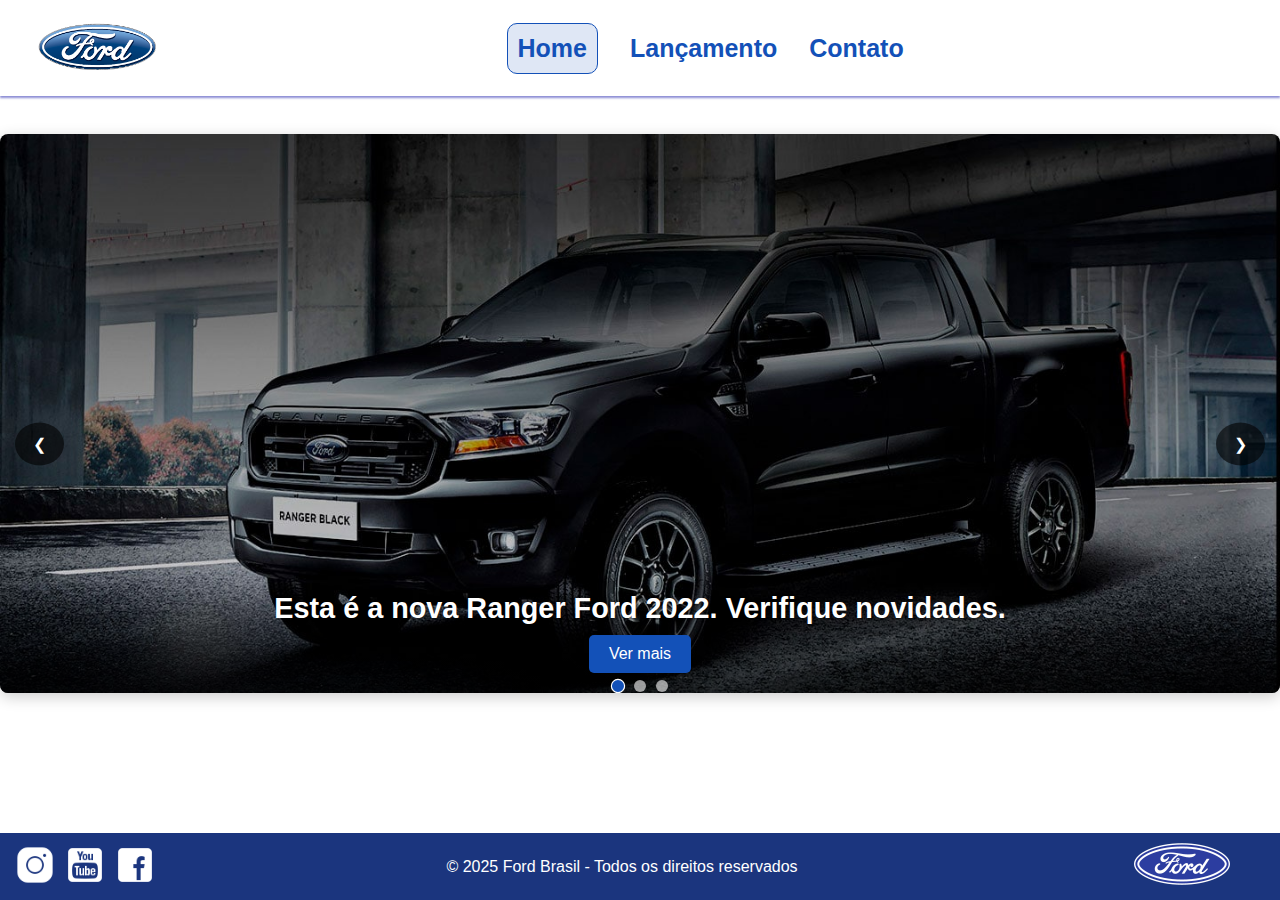
<file: index.html>
<!DOCTYPE html>
<html lang="pt-br">

<head>
  <meta charset="UTF-8" />
  <meta name="viewport" content="width=device-width, initial-scale=1.0" />
  <title>Home</title>
  <link rel="icon" href="./img/ford-96.png">
  <link rel="stylesheet" href="style.css" />
  <link rel="stylesheet" href="./css/carousel.css" />
</head>

<body>
  <header>
    <nav>
      <div class="logo">
        <a href="./index.html">
          <img src="./img/logo-ford-256.png" alt="Logo Ford" />
        </a>
      </div>
      <div class="links">
        <a class="destaque" href="index.html">Home</a>
        <a href="lancamento.html">Lançamento</a>
        <a href="contato.html">Contato</a>
      </div>
    </nav>
  </header>
  <main>
    <div class="carousel-container">
      <div class="carousel-slide">
      </div>

      <button class="carousel-button prev" onclick="CarouselManager.Previous()">&#10094;</button>
      <button class="carousel-button next" onclick="CarouselManager.Next()">&#10095;</button>

      <div class="carousel-dots">
      </div>
    </div>
  </main>
  <footer>
    <div class="redes">
      <a href="https://www.instagram.com/ford/" target="_blank"> <img src="./img/instagram-logo-50.png"
          alt="Instagram" /></a>
      <a href="https://www.youtube.com/ford" target="_blank"> <img src="./img/youtube-squared-50.png"
          alt="YouTube" /></a>
      <a href="https://web.facebook.com/ford" target="_blank"> <img src="./img/facebook-50.png" alt="Facebook" /></a>
    </div>
    <p>© 2025 Ford Brasil - Todos os direitos reservados</p>
    <div class="logofinal">
      <img src="./img/ford-96.png" alt="Logo Ford" />
    </div>
  </footer>

  <script src="./js/carousel.js"></script>
  <script>
    // Array de dados para o carrossel
    // Cada objeto representa um slide
    const carouselData = [
      {
        image: "./img/imagem_1.jpg",
        title: "Esta é a nova Ranger Ford 2022. Verifique novidades.",
        link: "lancamento.html"
      },
      {
        image: "./img/imagem_2.jpg",
        title: "Ford, a nossa história",
        link: "https://pt.wikipedia.org/wiki/Ford_Motor_Company"  // 
      },
      {
        image: "./img/imagem_3.jpg",
        title: "Nova Ford Bronco Sport 2022",
        link: "lancamento.html"
      }
    ];

    // Inicia o carrossel com os dados
    document.addEventListener('DOMContentLoaded', () => {
      CarouselManager.Start(carouselData);
    });
  </script>
</body>

</html>
</file>
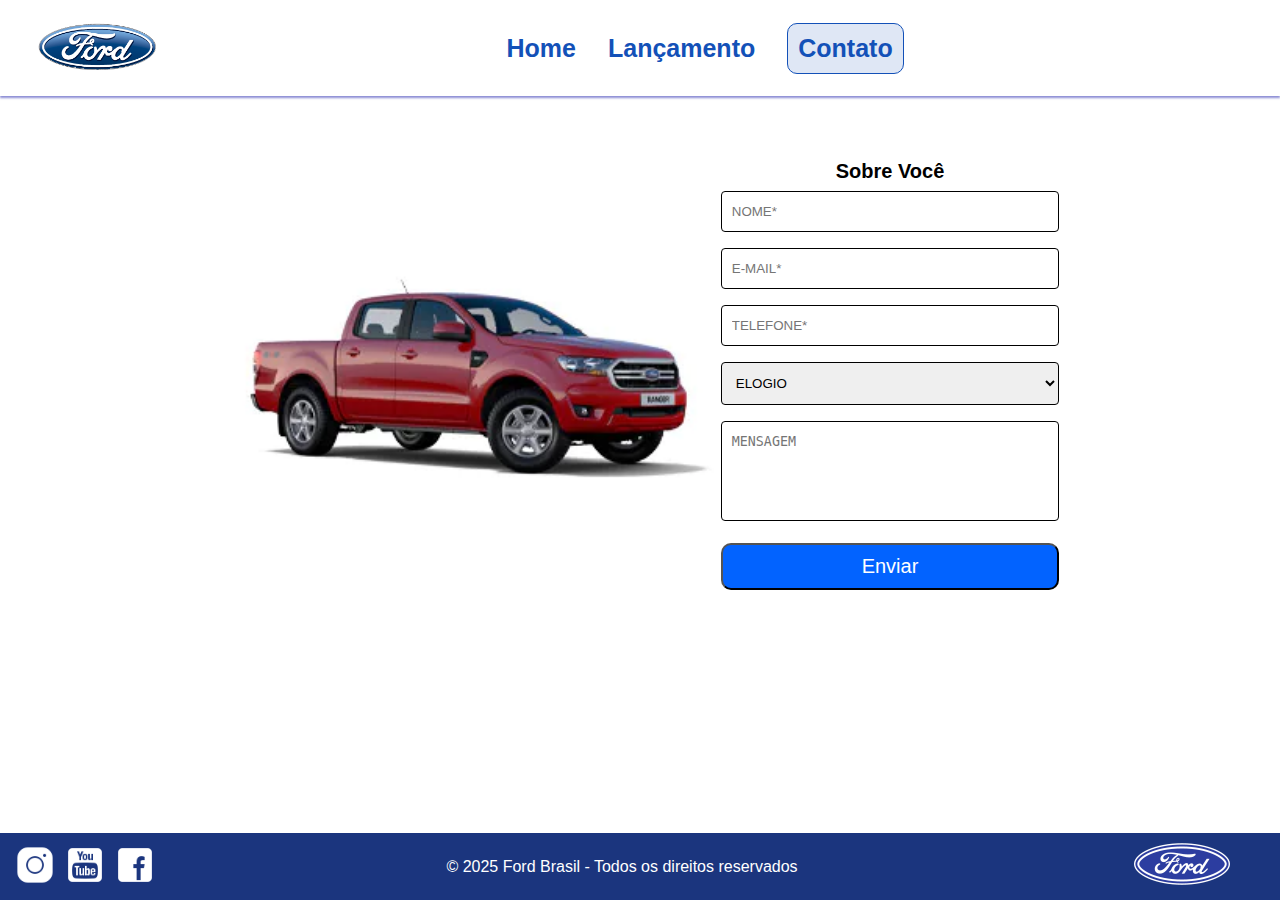
<file: contato.html>
<!DOCTYPE html>
<html lang="pt-br">

<head>
  <meta charset="UTF-8" />
  <meta name="viewport" content="width=device-width, initial-scale=1.0" />
  <title>Contato</title>
  <link rel="icon" href="./img/ford-96.png" />
  <link rel="stylesheet" href="style.css" />
</head>

<body>
  <header> <!-- MENU -->
    <nav>
      <div class="logo">
        <a href="./index.html">
          <img src="./img/logo-ford-256.png" alt="" /></a>
      </div>
      <div class="links">
        <a href="index.html">Home</a>
        <a href="lancamento.html">Lançamento</a>
        <a class="destaque" href="contato.html">Contato</a>
      </div>
    </nav>
  </header>
  <main> <!-- CONTEUDO PRINCIPAL -->
    <div class="contato">
      <div class="imagetabela">
        <img src="./img/xls 2.2 diesel.jpg" alt="">
      </div>
      <form class="forms" action="/action_page.php">
        <label for="Sobrevoce">Sobre Você</label> <br>
        <input type="text" id="fname" name="fname" placeholder="NOME*"><br>
        <input type="text" id="lname" name="lname" placeholder="E-MAIL*"><br>
        <input type="text" id="fname" name="fname" placeholder="TELEFONE*"><br>
        <select name="" id="">
          <option value="">ELOGIO</option>
          <option value="">RECLAMAÇÃO</option>
          <option value="">SOLICITAÇÃO</option>
        </select>
        <textarea name="" id="fname" placeholder="MENSAGEM"></textarea>
        <br>
        <button class="buttoncontato">Enviar</button>
      </form>
    </div>
  </main>
  <footer> <!-- RODAPÉ-->
    <div class="redes">
      <!-- <h4>Redes Sociais</h4> -->
      <a href="https://www.instagram.com/ford/" target="_blank"><img src="./img/instagram-logo-50.png" alt="" /></a>
      <a href="https://www.youtube.com/@ford" target="_blank"><img src="./img/youtube-squared-50.png" alt="" /></a>
      <a href="https://web.facebook.com/ford" target="_blank"><img src="./img/facebook-50.png" alt="" /></a>
    </div>
    <p>&copy; 2025 Ford Brasil - Todos os direitos reservados</p>
    <div class="logorodape">
      <img src="./img/ford-96.png" alt="" />
    </div>
  </footer>
</body>

</html>
</file>
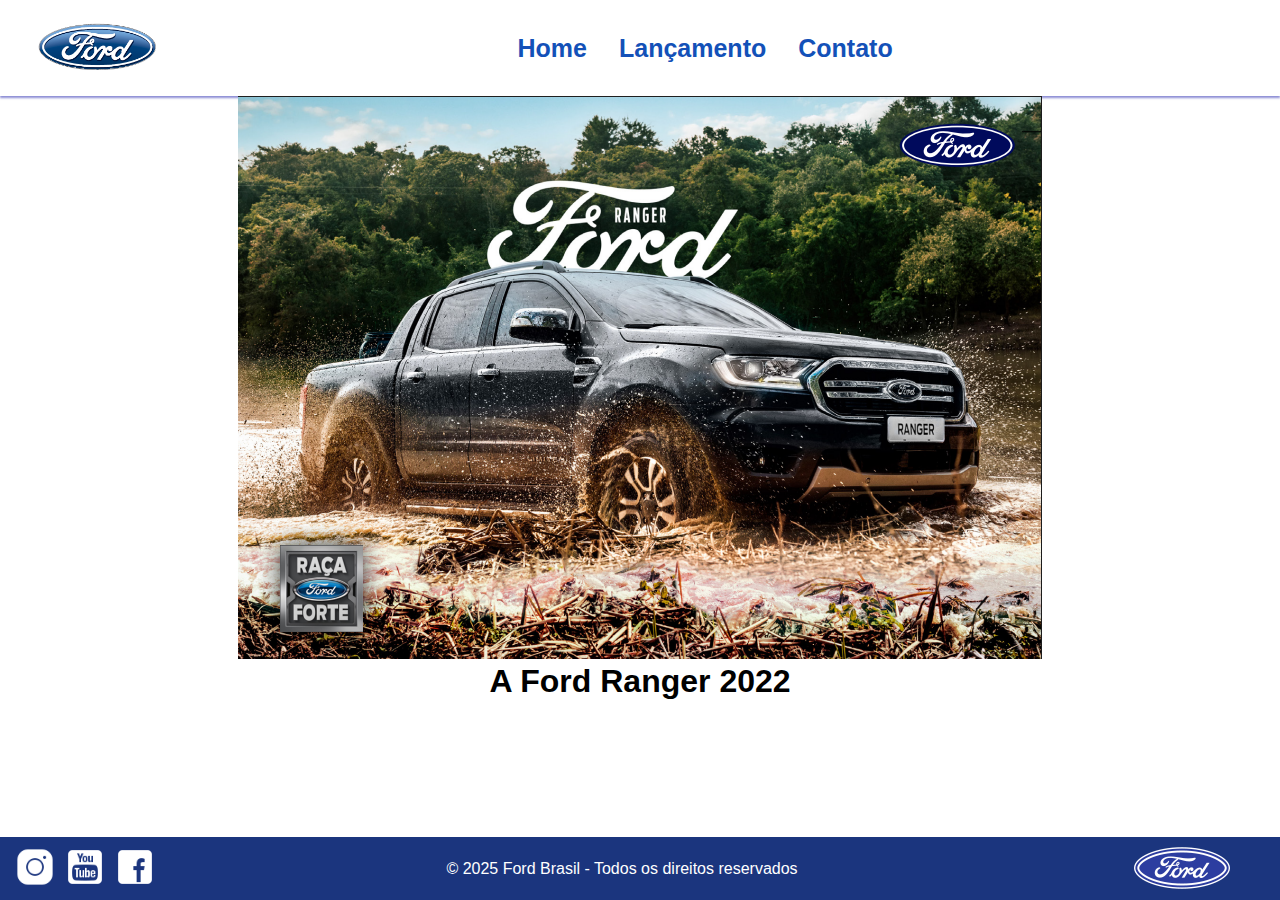
<file: detalhes.html>
<!DOCTYPE html>
<html lang="en">

<head>
  <meta charset="UTF-8">
  <meta name="viewport" content="width=device-width, initial-scale=1.0">
  <title>Detalhes</title>
  <link rel="icon" href="./img/ford-96.png">
  <link rel="stylesheet" href="style.css">
</head>

<body>
  <header> <!-- MENU -->
    <nav>
      <div class="logo">
        <img src="./img/logo-ford-256.png" alt="" />
      </div>
      <div class="links">
        <a href="index.html">Home</a>
        <a href="lancamento.htm">Lançamento</a>
        <a href="contato.html">Contato</a>
      </div>
    </nav>
  </header>
  <main> <!-- CONTEUDO PRINCIPAL -->
    <div class="imageCarDetalhes">
      <a href="lancamento.htm"><img src="./img/detalhes.png" alt="" /></a>
  </div>
  <h1>A Ford Ranger 2022</h1>
 
  
  </main>
  <footer> <!-- RODAPÉ-->
    <div class="redes">
      <a href="https://www.instagram.com/ford/" target="_blank"> <img src="./img/instagram-logo-50.png" alt="" /></a>
      <a href="https://www.youtube.com/@ford" target="_blank"> <img src="./img/youtube-squared-50.png" alt="" /></a>
      <a href="https://web.facebook.com/ford" target="_blank"> <img src="./img/facebook-50.png" alt="" /></a>
    </div>
    <p>&copy; 2025 Ford Brasil - Todos os direitos reservados</p>
    <img src="./img/ford-96.png" alt="" />
  </footer>

</body>

</html>
</file>
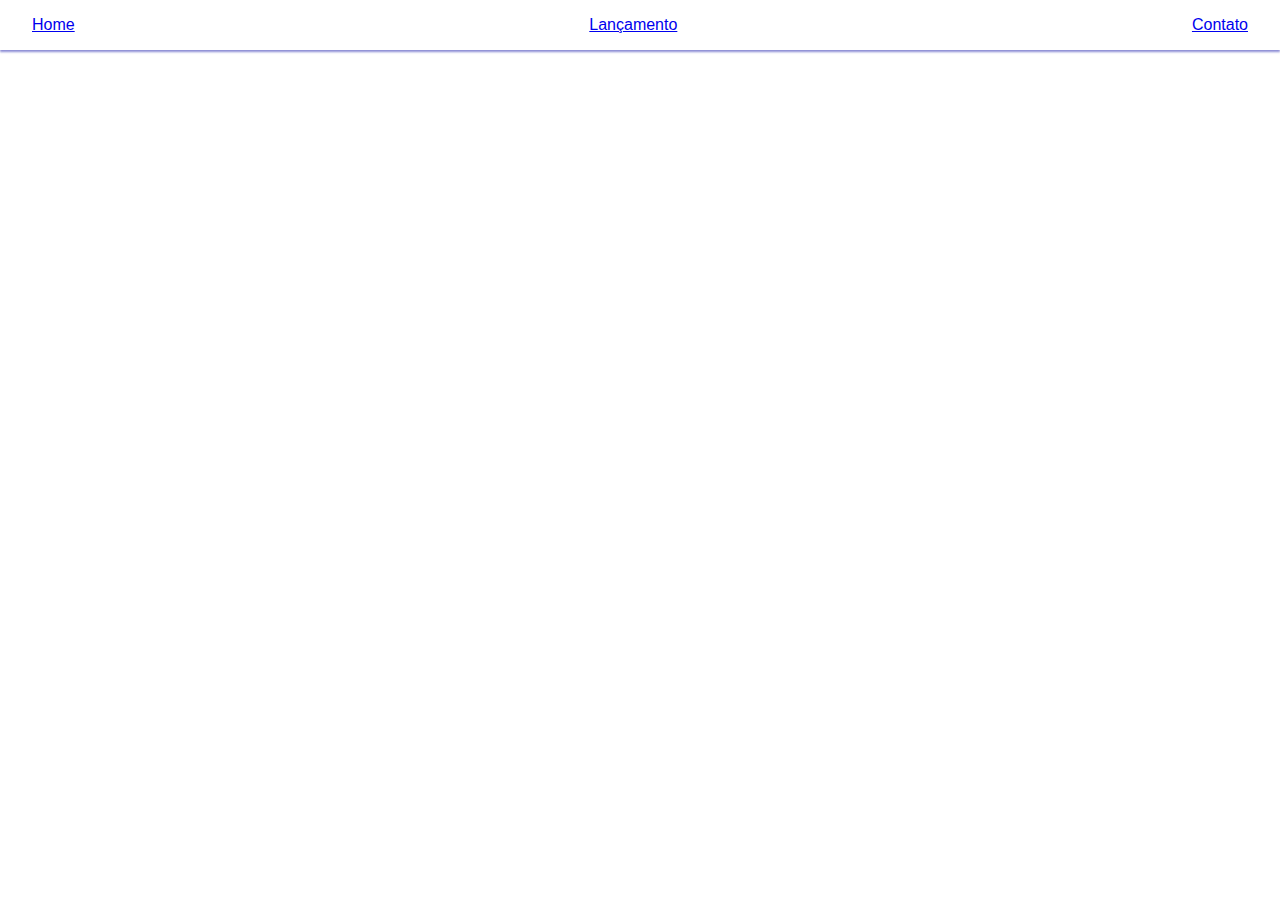
<file: home.html>
<!DOCTYPE html>
<html lang="en">

<head>
    <meta charset="UTF-8">
    <meta name="viewport" content="width=device-width, initial-scale=1.0">
    <title>Lançamento</title>
    <link rel="stylesheet" href="style.css">
</head>

<body>
    <header>
        <nav>
            <a href="home.html">Home</a>
            <a href="lancamento.htm">Lançamento</a>
            <a href="contato.html">Contato</a>
        </nav>
    </header>
    <main></main>
    <footer></footer>

</body>

</html>
</file>
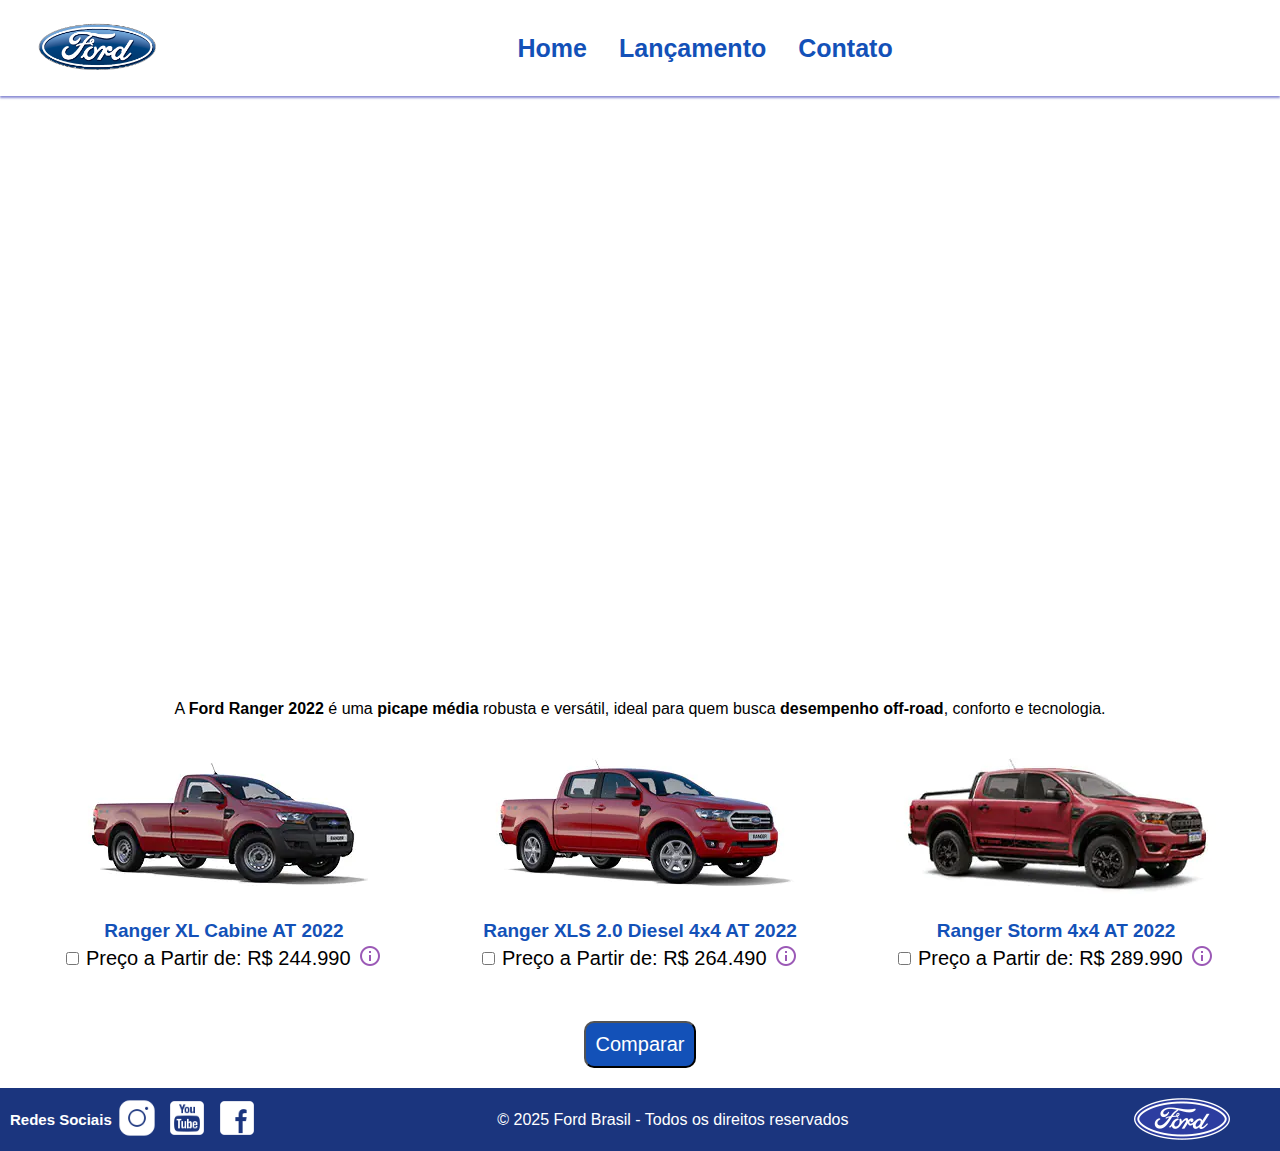
<file: lancamento.htm>
<!DOCTYPE html>
<html lang="en">

<head>
  <meta charset="UTF-8" />
  <meta name="viewport" content="width=device-width, initial-scale=1.0" />
  <title>Lançamento</title>
  <link rel="icon" href="./img/ford-96.png" />
  <link rel="stylesheet" href="style.css" />
</head>

<body>
  <header>
    <nav>
      <div class="logo">
        <a href="./index.html">
        <img src="./img/logo-ford-256.png" alt="" /></a>
      </div>
      <div class="links">
        <a href="index.html">Home</a>
        <a href="lancamento.htm">Lançamento</a>
        <a href="contato.html">Contato</a>
      </div>
    </nav>
  </header>
  <main>
    <iframe src="https://www.youtube.com/embed/vQsryuNmsL0?autoplay=1&mute=1" frameborder="0"></iframe>
    <p>A <strong>Ford Ranger 2022</strong> é uma <strong>picape média</strong> robusta e versátil, ideal para quem busca <strong>desempenho off-road</strong>, conforto e tecnologia.</p>
    <div class="tabela">
      <div class="imagensCars1">
        <img src="./img/XL Cabine.jpg" alt="" />
        <table class="tabla">
          <tr>
            <th colspan="3">Ranger XL Cabine AT 2022</th>
          </tr>
          <td><input type="checkbox" id="scales" name="scales" /></td>
          <td>Preço a Partir de: R$ 244.990</td>
          <td><img src="./img/info.png" alt="" /></td>
        </table>
      </div>
      <div class="imagensCars2">
        <img src="./img/xls 2.2 diesel.jpg" alt="" />
        <table>
          <tr>
            <th colspan="3">Ranger XLS 2.0 Diesel 4x4 AT 2022</th>
          </tr>
          <td>
            <input class="checkin" type="checkbox" id="scales" name="scales" />
          </td>
          <td>Preço a Partir de: R$ 264.490</td>
          <td><img src="./img/info.png" alt="" /></td>
        </table>
      </div>
      <div class="imagensCars3">
        <img src="./img/storm.jpg" alt="" />
        <table>
          <tr>
            <th colspan="3">Ranger Storm 4x4 AT 2022</th>
          </tr>
          <td>
            <input class="checkin" type="checkbox" id="scales" name="scales" />
          </td>
          <td>Preço a Partir de: R$ 289.990</td>
          <td><img src="./img/info.png" alt="" /></td>
        </table>
      </div>
    </div>
    <div class="button">
      <button class="button">Comparar</button>
    </div>
  </main>
  <footer>
    <div class="redes">
      <h4>Redes Sociais</h4>
      <a href="https://www.instagram.com/ford/" target="_blank">
        <img src="./img/instagram-logo-50.png" alt="" /></a>
      <a href="https://www.youtube.com/@ford" target="_blank">
        <img src="./img/youtube-squared-50.png" alt="" /></a>
      <a href="https://web.facebook.com/ford" target="_blank">
        <img src="./img/facebook-50.png" alt="" /></a>
    </div>
    <p>&copy; 2025 Ford Brasil - Todos os direitos reservados</p>
    <img src="./img/ford-96.png" alt="" />
  </footer>
</body>

</html>
</file>
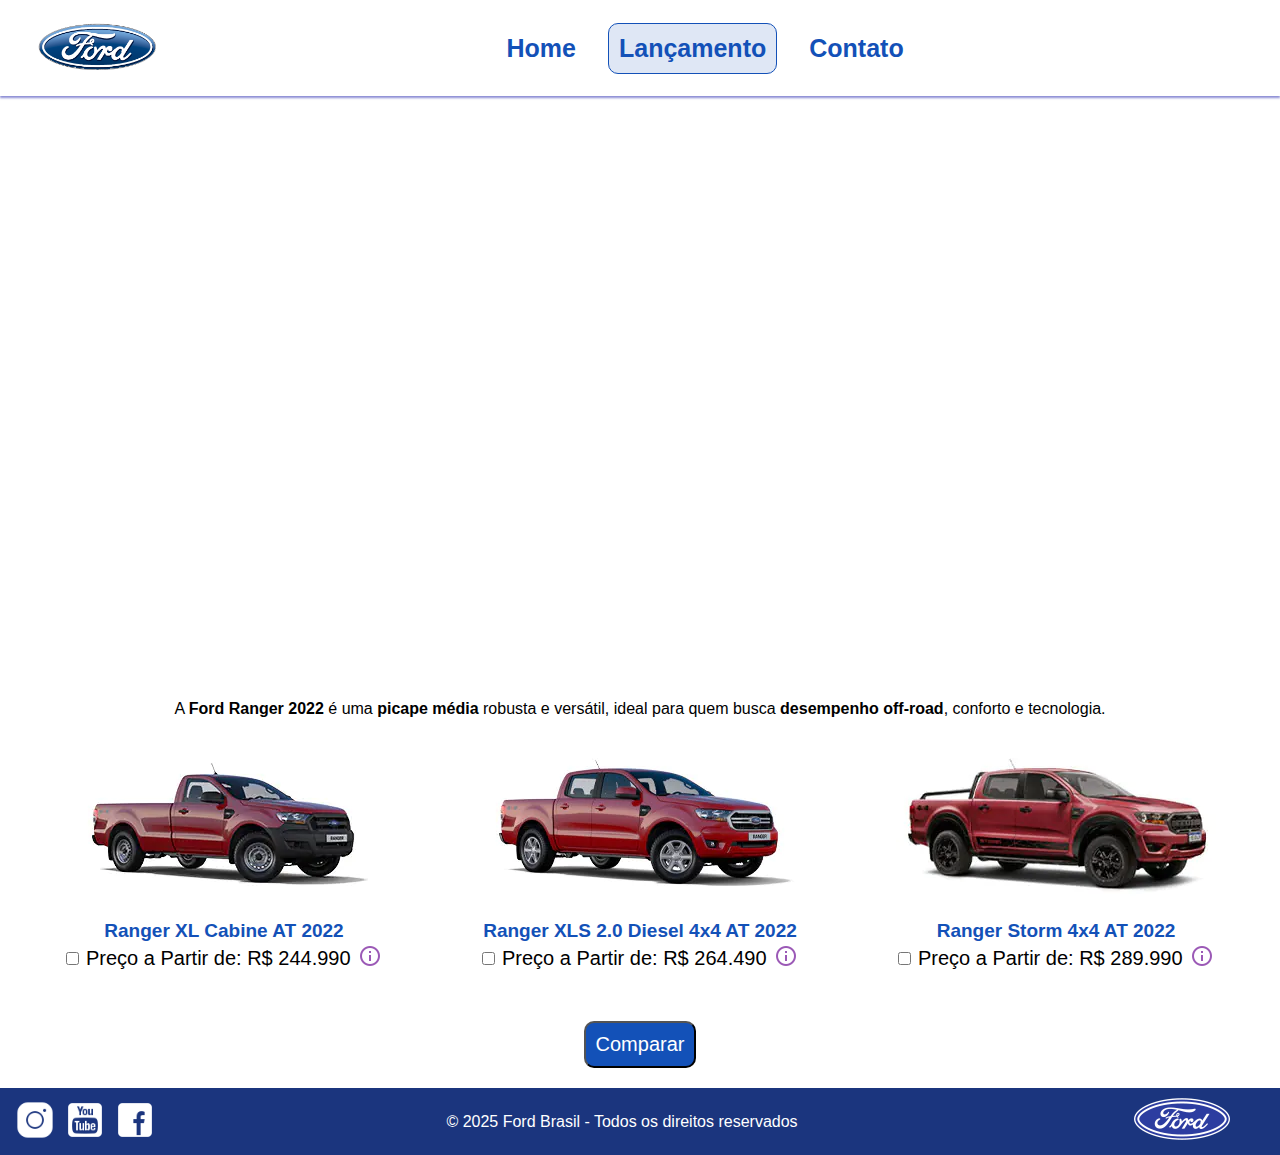
<file: lancamento.html>
<!DOCTYPE html>
<html lang="pt-br">

<head>
  <meta charset="UTF-8" />
  <meta name="viewport" content="width=device-width, initial-scale=1.0" />
  <title>Lançamento</title>
  <link rel="icon" href="./img/ford-96.png" />
  <link rel="stylesheet" href="style.css" />
</head>

<body>
  <header> <!-- MENU -->
    <nav>
      <div class="logo">
        <a href="./index.html">
          <img src="./img/logo-ford-256.png" alt="" /></a>
      </div>
      <div class="links">
        <a href="index.html">Home</a>
        <a class="destaque" href="lancamento.html">Lançamento</a>
        <a href="contato.html">Contato</a>
      </div>
    </nav>
  </header>
  <main> <!-- CONTEUDO PRINCIPAL -->
    <iframe src="https://www.youtube.com/embed/vQsryuNmsL0?autoplay=1&mute=1" frameborder="0"></iframe>
    <p>A <strong>Ford Ranger 2022</strong> é uma <strong>picape média</strong> robusta e versátil, ideal para quem busca
      <strong>desempenho off-road</strong>, conforto e tecnologia.
    </p>
    <div class="tabela">
      <div class="imagensCars1">
        <img src="./img/XL Cabine.jpg" alt="" />
        <table class="tabla">
          <tr>
            <th colspan="3">Ranger XL Cabine AT 2022</th>
          </tr>
          <td><input type="checkbox" id="scales" name="scales" /></td>
          <td>Preço a Partir de: R$ 244.990</td>
          <td><img src="./img/info.png" alt="" /></td>
        </table>
      </div>
      <div class="imagensCars2">
        <img src="./img/xls 2.2 diesel.jpg" alt="" />
        <table>
          <tr>
            <th colspan="3">Ranger XLS 2.0 Diesel 4x4 AT 2022</th>
          </tr>
          <td>
            <input class="checkin" type="checkbox" id="scales" name="scales" />
          </td>
          <td>Preço a Partir de: R$ 264.490</td>
          <td><img src="./img/info.png" alt="" /></td>
        </table>
      </div>
      <div class="imagensCars3">
        <img src="./img/storm.jpg" alt="" />
        <table>
          <tr>
            <th colspan="3">Ranger Storm 4x4 AT 2022</th>
          </tr>
          <td>
            <input class="checkin" type="checkbox" id="scales" name="scales" />
          </td>
          <td>Preço a Partir de: R$ 289.990</td>
          <td><img src="./img/info.png" alt="" /></td>
        </table>
      </div>
    </div>
    <div class="button">
      <button class="button">Comparar</button>
    </div>
  </main>
  <footer> <!-- RODAPÉ-->
    <div class="redes">
      <!-- <h4>Redes Sociais</h4> -->
      <a href="https://www.instagram.com/ford/" target="_blank"><img src="./img/instagram-logo-50.png" alt="" /></a>
      <a href="https://www.youtube.com/@ford" target="_blank"><img src="./img/youtube-squared-50.png" alt="" /></a>
      <a href="https://web.facebook.com/ford" target="_blank"><img src="./img/facebook-50.png" alt="" /></a>
    </div>
    <p>&copy; 2025 Ford Brasil - Todos os direitos reservados</p>
    <div class="logorodape">
      <img src="./img/ford-96.png" alt="" />
    </div>
  </footer>
</body>

</html>
</file>
<file: style.css>
@import url("./css/lancamento.css");
@import url("./css/contato.css");
@import url("./css/carousel.css");
@import url("./css/menu.css");
@import url("./css/footer.css");


:root {
  --cor-branca: white;
  --azul-escuro: #1b357e;
  --azul-claro: #1351b8;
  --cor-preta: black;
}

* {
  margin: 0;
  padding: 0;
  box-sizing: border-box;
}

html,
body {
  height: 100%;
  display: flex;
  flex-direction: column;
  font-family: Arial, Helvetica, sans-serif;

}

img {
  max-width: 100%;
  height: auto;
}

main {
  text-align: center;
  flex: 1;
}

@media (max-width: 850px) {

  .logo img {
    /* display: none; */
    height: 20px;
  }

  /* Menu Fixo */
  header {
    z-index: 1000;
    position: fixed;
    background-color: var(--cor-branca);
    width: 100%;
  }

  nav {
    flex-direction: column;
  }

  /* Espaço para não esconder o conteudo atrás do menu */
  main {
    margin-top: 50%;
  }

  /* Deixa os links na vertical e da um espaço entre eles */
  .links {
    flex-direction: column;
    gap: 10px;
  }

  /* Reduz a fonte pata uma melhor visualização */
  .links a {
    font-size: 25px;
  }

  /* Deixa as tabelas empilhadas */
  .tabelasInfo {
    flex-direction: column;
    gap: 40px;
  }

  /* Deixando as imagens ajustadas sem sair da tela  */
  .imagensCars img {
    width: 90%;
  }

  /* Empilha os elementos da seção e cria um espaçamento entre eles */
  .contato {
    flex-direction: column;
    padding: 20px;
    gap: 20px;
  }

  /* Ocupa toda a largura  */
  .imagetabela img {
    width: 100%;
  }

  /* Reduz a altura do video para telas menores  */

}
</file>
<file: css/carousel.css>
/* Conteúdo de 'css/carousel-style.css' */

.carousel-container {
    position: relative;
    width: 100%;
    /* Ajuste conforme a necessidade do seu layout */
    max-width: 1450px;
    /* Largura máxima para o carrossel */
    margin: 3% auto;
    /* Centraliza o carrossel e adiciona margem */
    overflow: hidden;
    border-radius: 8px;
    box-shadow: 0 4px 15px rgba(0, 0, 0, 0.2);
}

.carousel-slide {
    display: flex;
    transition: transform 0.9s ease-in-out;
    /* Transição mais suave */
}

.carousel-item {
    min-width: 100%;
    box-sizing: border-box;
    position: relative;
    /* Para posicionar título e link */

}

.carousel-item img {
    width: 100%;
    height: auto;
    display: block;
    object-fit: cover;

    /* Garante que a imagem preencha o espaço sem distorcer */
}

.carousel-content {
    position: absolute;
    bottom: 0;
    left: 0;
    width: 100%;
    padding: 20px;
    background: linear-gradient(to top, rgba(0, 0, 0, 0.7), rgba(0, 0, 0, 0));
    /* Gradiente escuro na parte inferior */
    color: var(--cor-branca);
    text-align: center;
    box-sizing: border-box;
}

.carousel-content h2 {
    margin: 0 0 10px 0;
    font-size: 1.8em;
    text-shadow: 1px 1px 3px rgba(0, 0, 0, 0.5);
}

.carousel-content a.carousel-link {
    display: inline-block;
    background-color: var(--azul-claro);
    /* Azul padrão */
    color: var(--cor-branca);
    padding: 10px 20px;
    text-decoration: none;
    border-radius: 5px;
    transition: background-color 0.3s ease;
}

.carousel-content a.carousel-link:hover {
    background-color: var(--azul-claro);
}


/* Estilos para botões de navegação */
.carousel-button {
    position: absolute;
    top: 50%;
    transform: translateY(-50%);
    background-color: rgba(0, 0, 0, 0.6);
    color: var(--cor-branca);
    border: none;
    padding: 12px 18px;
    cursor: pointer;
    font-size: 1rem;
    border-radius: 50%;
    transition: background-color 0.3s ease, transform 0.3s ease;
    z-index: 10;
    outline: none;
    /* Remove o contorno ao focar */
}

.carousel-button:hover {
    background-color: rgba(0, 0, 0, 0.8);
    transform: translateY(-50%) scale(1.05);
}

.carousel-button.prev {
    left: 15px;
}

.carousel-button.next {
    right: 15px;
}

/* Estilos para os indicadores de slide (pontinhos) */
.carousel-dots {
    position: absolute;
    bottom: 1px;
    left: 50%;
    transform: translateX(-50%);
    display: flex;
    gap: 10px;
    z-index: 10;
}

.dot {
    width: 12px;
    height: 12px;
    background-color: rgba(255, 255, 255, 0.6);
    border-radius: 50%;
    cursor: pointer;
    transition: background-color 0.3s ease, transform 0.2s ease;
}

.dot.active {
    background-color: var(--azul-claro);
    /* Cor ativa para o pontinho */
    transform: scale(1.2);
    border: 1px solid var(--cor-branca);
}

/* Responsividade básica */
@media (max-width: 768px) {
    .carousel-container {
        width: 95%;
    }

    .carousel-content h2 {
        font-size: 1.4em;
    }

    .carousel-content a.carousel-link {
        padding: 8px 15px;
        font-size: 0.9em;
    }
}

@media (max-width: 480px) {
    .carousel-content h2 {
        font-size: 1.2em;
    }

    .carousel-button {
        padding: 8px 12px;
        font-size: 20px;
    }

    .dot {
        width: 10px;
        height: 10px;
    }
}
</file>
